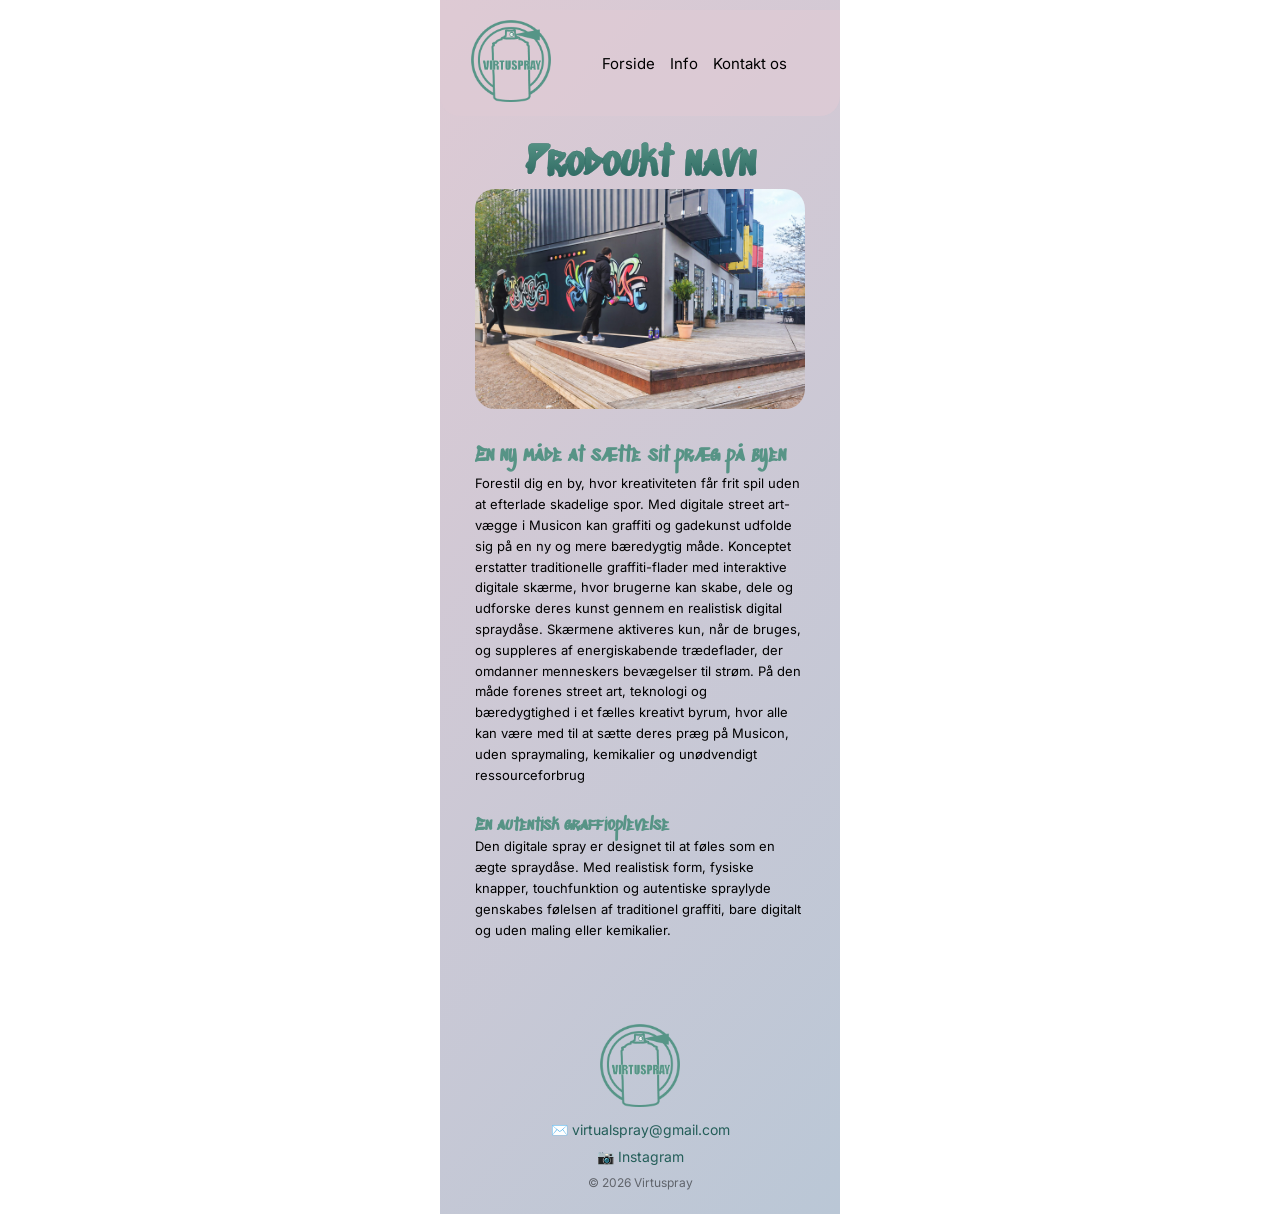
<file: index.html>
<!DOCTYPE html>
<html lang="da">

<head>
    <meta charset="UTF-8">
    <meta name="viewport" content="width=device-width, initial-scale=1.0">
    <title>Prodoukt</title>
    <link rel="stylesheet" href="css/style.css">
    <link rel="stylesheet" href="css/home.css">
    <script src="javascript/js.js" defer></script>

    <meta name="theme-color" content="#6fa79f" />
    <link rel="manifest" href="manifest.json">
    <link rel="shortcut icon" href="icons/app-logo2.png" type="image/x-icon">
    <link rel="apple-touch-icon" href="icons/app-logo1.png">

    <script>
        // Check that service workers are registered
        if ('serviceWorker' in navigator) {
            // Use the window load event to keep the page load performant
            window.addEventListener('load', () => {
                navigator.serviceWorker.register('./service-worker.js');
            });
        }
    </script>

</head>

<body>
    <header>
        <a href="index.html"><img src="icons/192x192-logo.png" alt="logo" class="header__logo"></a>
        <nav class="header__nav">
            <button class="header__toggle" type="button" aria-label="Ådn eller luk navigationen"
                aria-expanded="false">☰</button>
            <ul class="header__ul">
                <li class="header__list__item"><a href="index.html">Forside</a></li>
                <li class="header__list__item"><a href="info.html">Info</a></li>
                <li class="header__list__item"><a href="kontakt.html">Kontakt os</a></li>
            </ul>
        </nav>
    </header>

    <main>
        <section class="produkt">
            <h1 class="produkt__h1">Prodoukt navn</h1>
            <img src="img/illustration-af-skærm.jpg" alt="Produkt" class="produkt__img">
            <div class="about__produkt">
                <h2 class="about__h2">En ny måde at sætte sit præg på byen</h2>
                <p class="about__text">
                    Forestil dig en by, hvor kreativiteten får frit spil uden at efterlade skadelige spor. Med digitale
                    street art-vægge i Musicon kan graffiti og gadekunst udfolde sig på en ny og mere bæredygtig
                    måde. Konceptet erstatter traditionelle graffiti-flader med interaktive digitale skærme, hvor
                    brugerne kan skabe, dele og udforske deres kunst gennem en realistisk digital spraydåse.
                    Skærmene aktiveres kun, når de bruges, og suppleres af energiskabende trædeflader, der
                    omdanner menneskers bevægelser til strøm. På den måde forenes street art, teknologi og
                    bæredygtighed i et fælles kreativt byrum, hvor alle kan være med til at sætte deres præg på
                    Musicon, uden spraymaling, kemikalier og unødvendigt ressourceforbrug
                </p>
            </div>

            <div class="about__produkt">
                <h3 class="about__h3">En autentisk graffioplevelse</h3>
                <p class="about__text">
                    Den digitale spray er designet til at føles som en ægte spraydåse. Med realistisk form, fysiske
                    knapper, touchfunktion og autentiske spraylyde genskabes følelsen af traditionel graffiti, bare
                    digitalt og uden maling eller kemikalier.
                </p>
            </div>
        </section>
    </main>

    <footer>
        <a href="index.html"><img src="icons/192x192-logo.png" alt="logo" class="footer__logo"></a>
        <p class="footer__link">✉️ virtualspray@gmail.com</p>
        <p class="footer__link">📷 Instagram</p>
        <p class="footer__p">© 2026 Virtuspray</p>
    </footer>
</body>

</html>
</file>
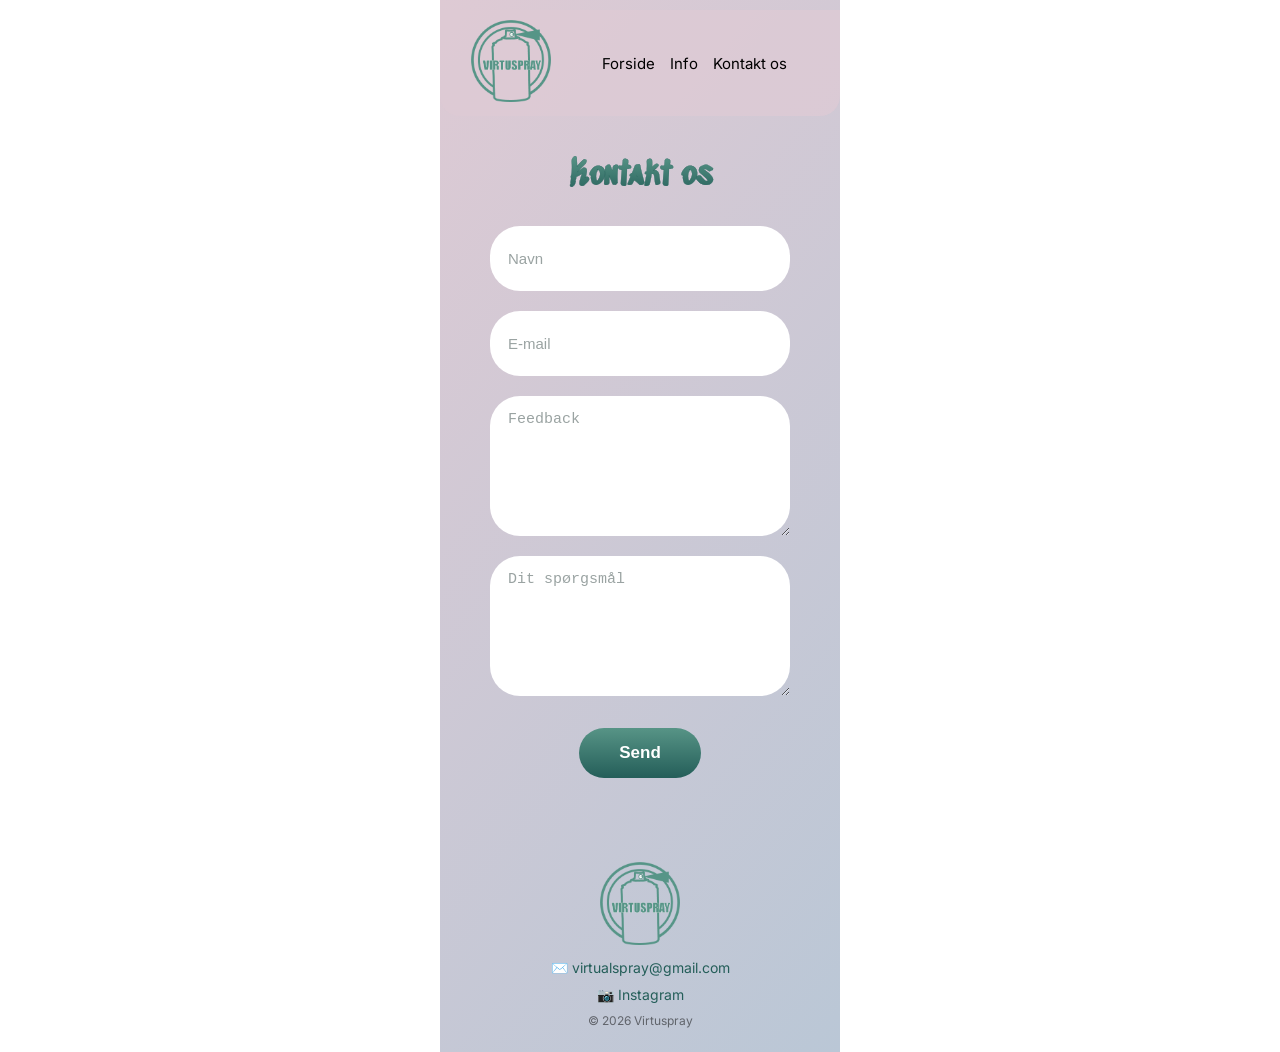
<file: kontakt.html>
<!DOCTYPE html>
<html lang="da">

<head>
    <meta charset="UTF-8">
    <meta name="viewport" content="width=device-width, initial-scale=1.0">
    <title>Prodoukt</title>
    <link rel="stylesheet" href="css/style.css">
    <link rel="stylesheet" href="css/kontakt.css">
    <script src="javascript/kontakt.js" defer></script>
    <script src="javascript/js.js" defer></script>

    <meta name="theme-color" content="#6fa79f" />
    <link rel="manifest" href="manifest.json">
    <link rel="shortcut icon" href="icons/app-logo2.png" type="image/x-icon">
    <link rel="apple-touch-icon" href="icons/app-logo1.png">

    <script>
        // Check that service workers are registered
        if ('serviceWorker' in navigator) {
            // Use the window load event to keep the page load performant
            window.addEventListener('load', () => {
                navigator.serviceWorker.register('./service-worker.js');
            });
        }
    </script>
</head>

<body>
    <header>
        <a href="index.html"><img src="icons/192x192-logo.png" alt="logo" class="header__logo"></a>
        <nav class="header__nav">
            <button class="header__toggle" type="button" aria-label="Ådn eller luk navigationen"
                aria-expanded="false">☰</button>
            <ul class="header__ul">
                <li class="header__list__item"><a href="index.html">Forside</a></li>
                <li class="header__list__item"><a href="info.html">Info</a></li>
                <li class="header__list__item"><a href="kontakt.html">Kontakt os</a></li>
            </ul>
        </nav>
    </header>

    <main>
        <article class="kontakt">
            <h1 class="kontakt__h1">Kontakt os</h1>
            <form action="validate" method="post" id="form" class="form" novalidate>
                <fieldset class="field">
                    <input type="text" name="name" id="name" class="form__input placeholder" placeholder="Navn">
                    <input type="email" name="email" id="email" class="form__input placeholder" placeholder="E-mail">
                    <textarea name="feedback" id="feedback" class="form__textarea placeholder"
                        placeholder="Feedback"></textarea>
                    <textarea name="question" id="question" class="form__textarea placeholder"
                        placeholder="Dit spørgsmål"></textarea>
                </fieldset>

                <fieldset class="field__btn">
                    <button class="send__btn">Send</button>
                </fieldset>
                <div class="error__msg" id="errorMsg"></div>
            </form>
        </article>
    </main>


    <footer>
        <a href="index.html"><img src="icons/192x192-logo.png" alt="logo" class="footer__logo"></a>
        <p class="footer__link">✉️ virtualspray@gmail.com</p>
        <p class="footer__link">📷 Instagram</p>
        <p class="footer__p">© 2026 Virtuspray</p>
    </footer>

</body>

</html>
</file>
<file: css/style.css>
@import url('https://fonts.googleapis.com/css2?family=Sedgwick+Ave+Display&display=swap');
@import url('https://fonts.googleapis.com/css2?family=Inter:ital,opsz,wght@0,14..32,100..900;1,14..32,100..900&display=swap');


* {
    margin: 0;
    padding: 0;
    box-sizing: border-box;
    max-width: 400px;
    margin: 0 auto;
}

img {
    max-width: 100%;
    height: auto;
}

ul {
    list-style: none;
}

a {
    text-decoration: none;
    cursor: pointer;
}

button {
    border: none;
    cursor: pointer;
    background: none;
}

body {
    margin: 0 auto;
    margin-top: 10px;
    background: linear-gradient(130deg, #DECAD4 0%, #BAC7D6 100%);
    background-repeat: no-repeat;
}

h1,
h2,
h3,
h4,
h5,
h6 {
    font-family: "Sedgwick Ave Display", cursive;
}

p,
a {
    font-family: "Inter", sans-serif;
    color: black;
}

header {
    display: flex;
    align-items: center;
    position: sticky;
    top: 0;
    z-index: 1000;
    margin-bottom: 1.5rem;
    padding: 10px 16px;
    background: rgba(222, 202, 212, 0.75);
    border-radius: 0 0 20px 20px;
}

.header__logo {
    width: 80px;
}

.header__nav {
    display: flex;
    align-items: center;
    padding: 10px 15px;
    border-radius: 20px;
    justify-content: center;
}

.header__ul {
    display: flex;
    justify-content: space-between;
    width: 200px;
}

.header__list__item {
    font-size: 15px;

}

.header__toggle {
    display: none;
    border: none;
    background: none;
    font-size: 32px;
    cursor: pointer;
}

@media (max-width: 500px) {
    .header__toggle {
        display: block;
        font-size: 30px;
    }

    .header__ul {
        display: none;
        position: absolute;
        top: 70%;
        flex-direction: column;
        background-color: rgba(222, 202, 212, 0.90);
        border-bottom-left-radius: 30px;
        border-bottom-right-radius: 30px;
        border-top-left-radius: 10px;
        border-top-right-radius: 10px;
        height: 8.5rem;
        width: 105px;
        padding: 10px 15px;
        font-size: 20px;
        align-items: center;
        justify-content: center;
        gap: 10px;
    }

    .header__ul--open {
        display: flex;
    }
}

footer {
    display: flex;
    flex-direction: column;
    align-items: center;
    gap: 10px;
    margin-top: 60px;
    padding: 24px 16px;
    text-align: center;
}

.footer__logo {
    width: 80px;
}

.footer__link {
    font-size: 14px;
    color: #245E59;
}

.footer__p {
    font-size: 12px;
    color: rgba(0, 0, 0, 50%);
}
</file>
<file: css/home.css>
.produkt {
    max-width: 330px;
    margin: 0 auto;
}

.produkt__h1 {
    font-size: 40px;
    text-align: center;
    background: -webkit-linear-gradient(#579486, #245E59);
    background-clip: text;
    -webkit-text-fill-color: transparent;
    -webkit-text-stroke-color: #245E59;
    -webkit-text-stroke-width: 0.2px;
}

.about__produkt {
    margin-top: 10px;
    margin-bottom: 30px;
}

.about__h2 {
    margin-bottom: 5px;
    font-size: 20px;
    color: #579486;
    margin-top: 30px;
}

.about__h3 {
    color: #579486;
    font-size: 17px;
}

.about__text {
    font-size: 13px;
    line-height: 1.6;
}

.produkt__img {
    border-radius: 20px;
}
</file>
<file: css/kontakt.css>
.kontakt {
    max-width: 400px;
    margin: auto;
}

.kontakt h1 {
    font-size: 32px;
    text-align: center;
    margin-bottom: 30px;
    margin-top: 40px;
    background: -webkit-linear-gradient(#579486, #245E59);
    background-clip: text;
    -webkit-text-fill-color: transparent;
    -webkit-text-stroke-color: #245E59;
    -webkit-text-stroke-width: 0.2px;
}

.field,
.field__btn {
    display: grid;
    grid-template-columns: 1fr;
    gap: 20px;
    border: none;
}

.form__input,
.form__textarea {
    max-width: 300px;
    width: 100%;
    border-radius: 30px;
    color: black;
    border: none;
}

.form__input {
    height: 65px;
}

.form__textarea {
    padding-top: 15px;
    height: 140px;
}

::placeholder {
    color: #9aa3a2;
}

.placeholder {
    padding-left: 18px;
    font-size: 15px;
}

.send__btn {
    max-width: 180px;
    margin-top: 32px;
    padding: 15px 40px;
    border-radius: 30px;
    background: linear-gradient(#579486, #245E59);
    color: white;
    font-size: 17px;
    font-weight: 600;
}

.form__input--red__border {
    border: 3px solid red;
}

.error__msg {
    color: red;
    font-size: 20px;
    margin-top: 1rem;
    text-align: center;
}
</file>
